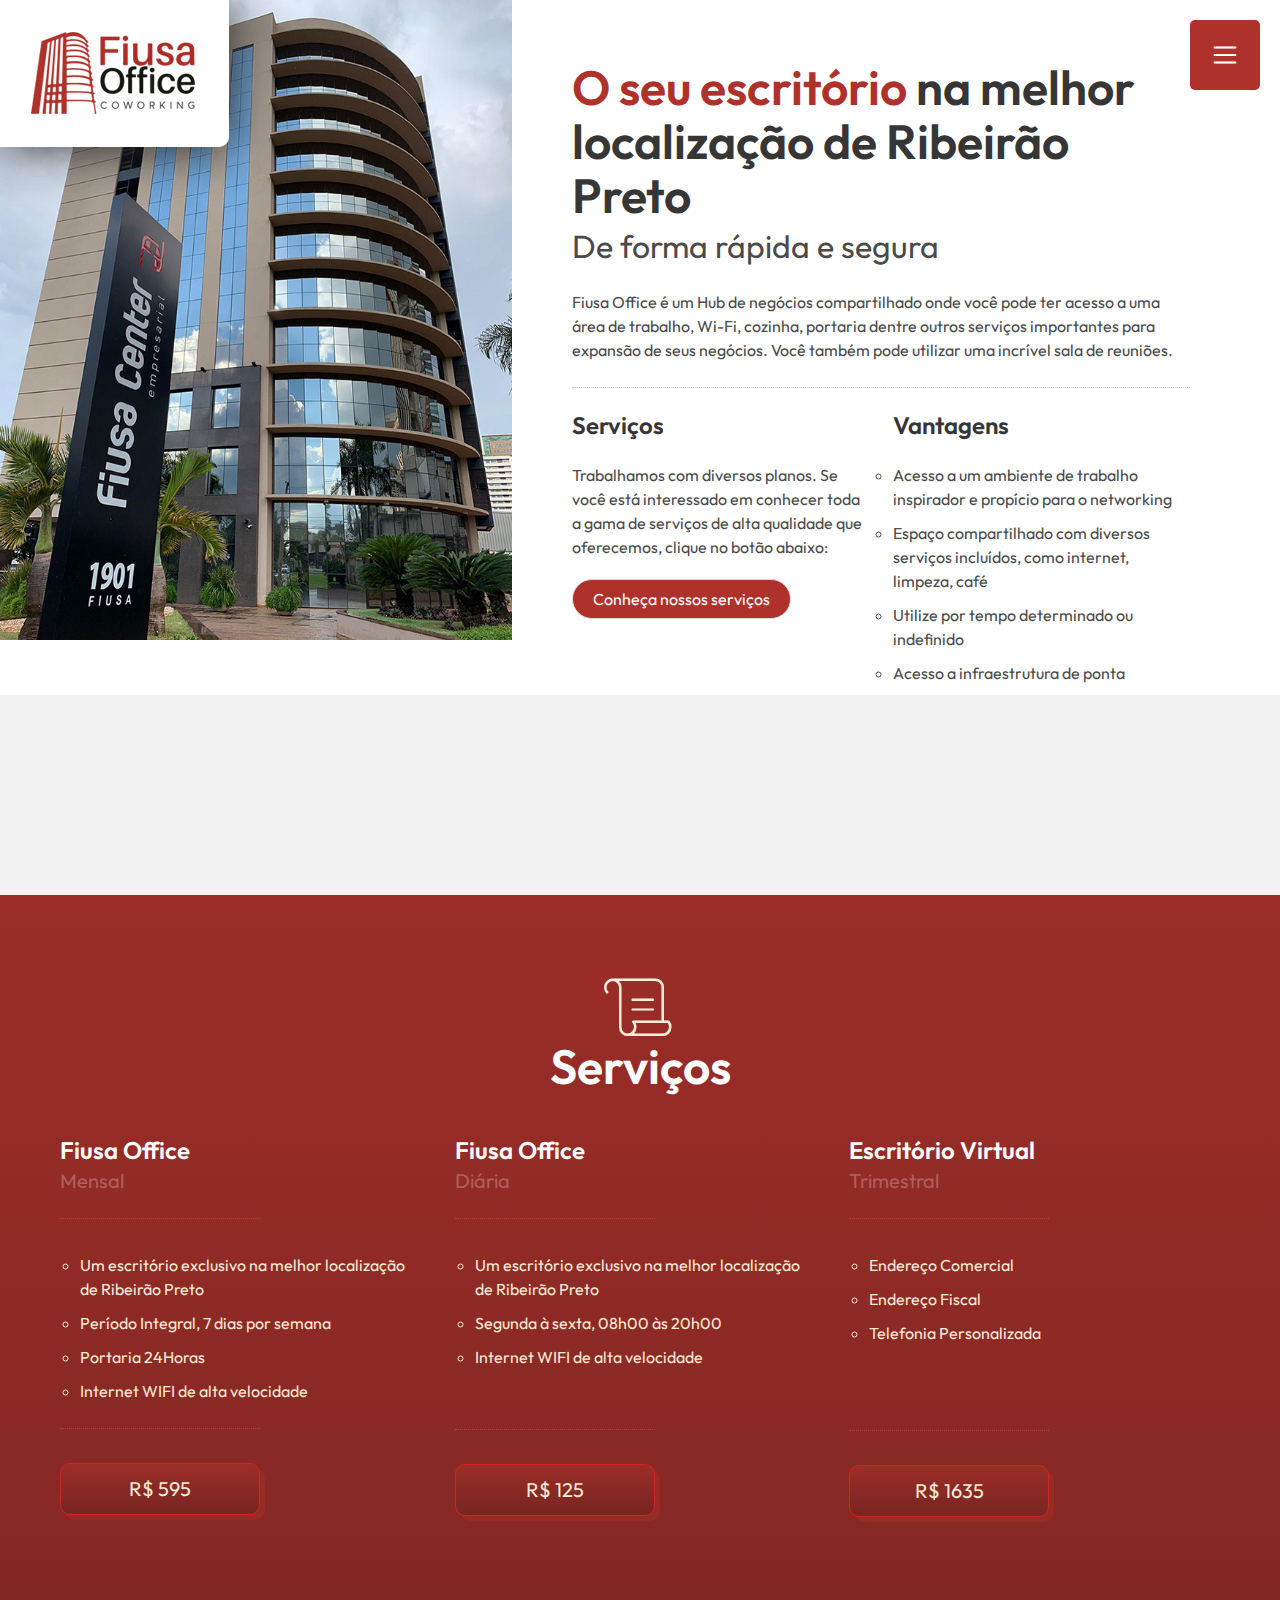
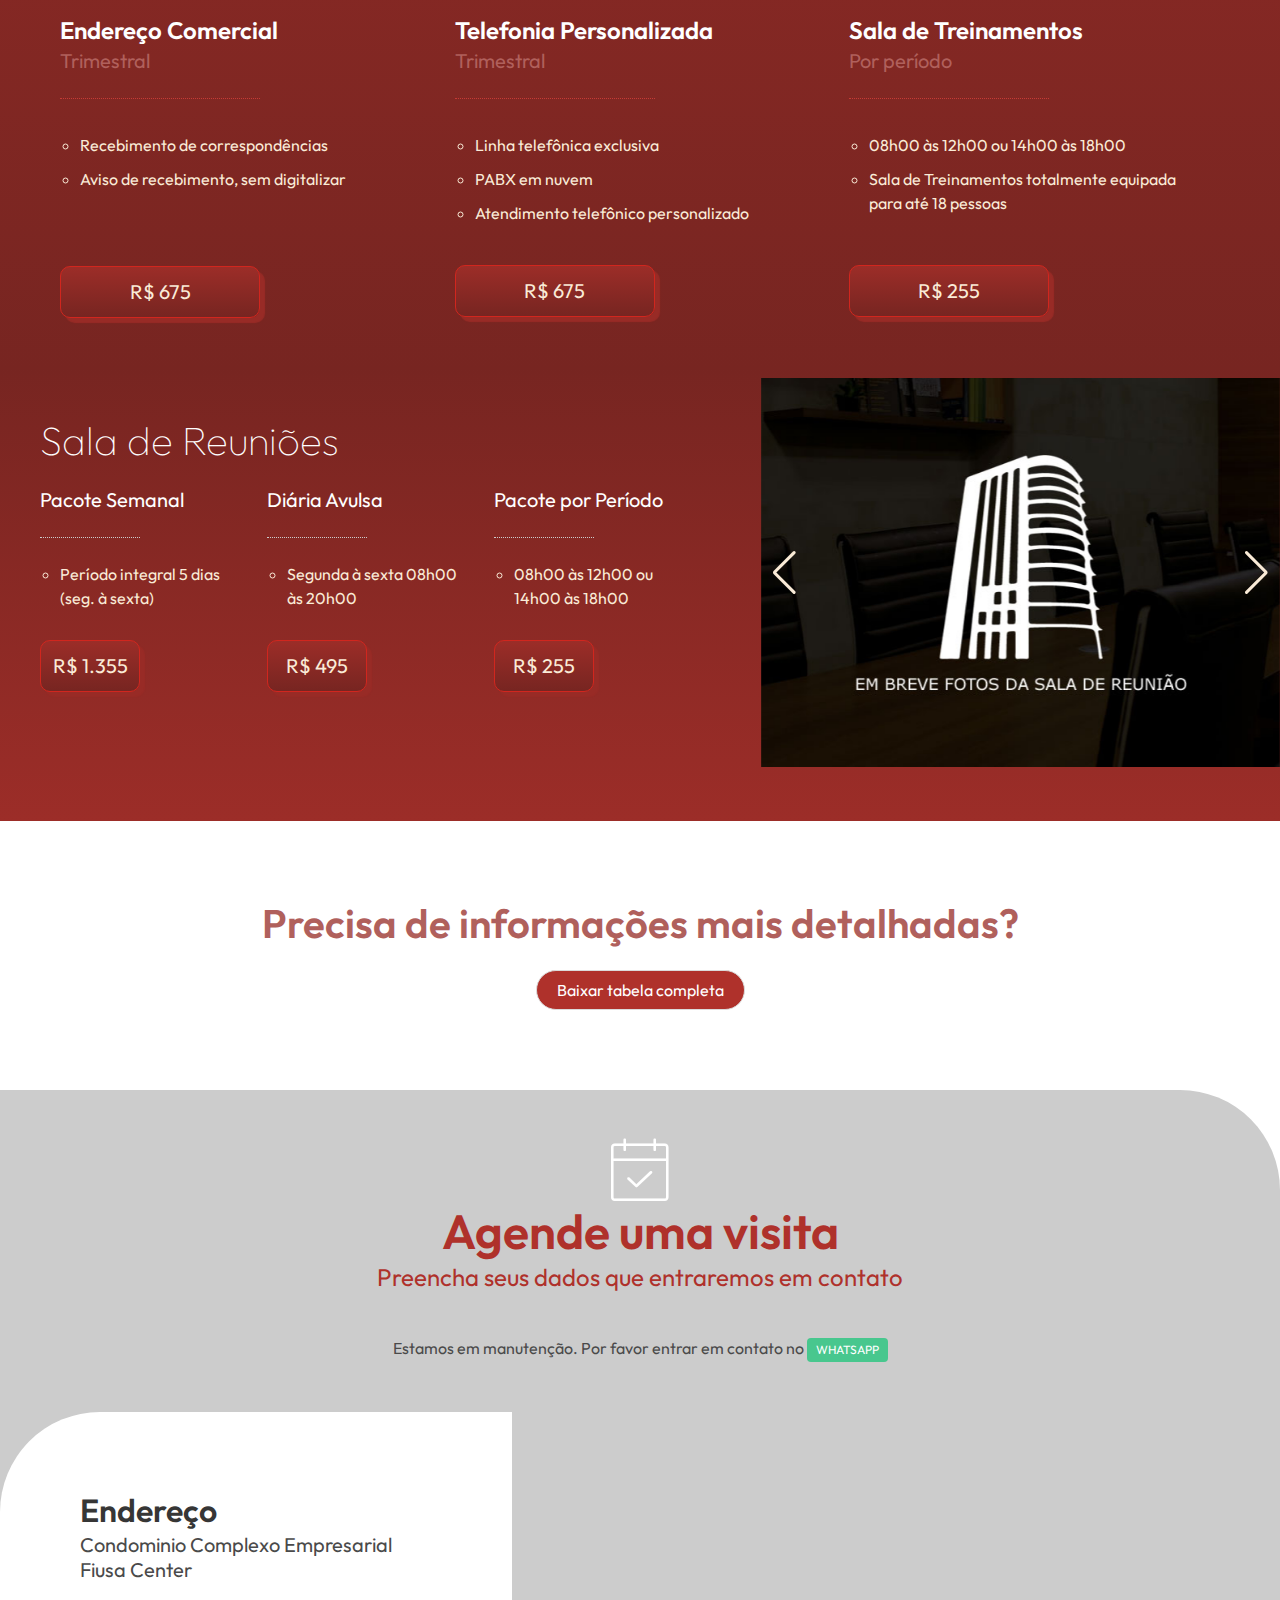
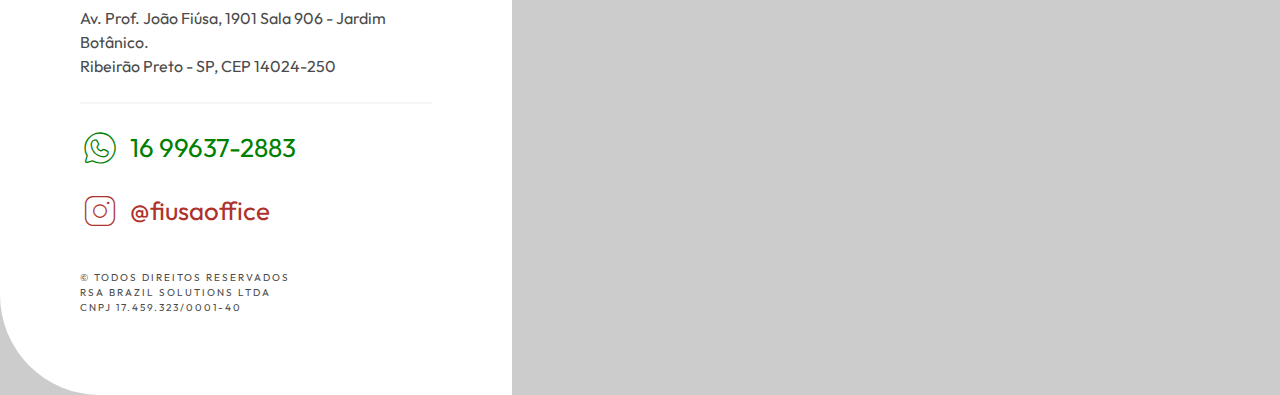
<file: index.html>
<html>
    <head>
        <title>Fiusa Office</title>
        <!-- meta -->
        <meta http-equiv="X-UA-Compatible" content="IE=edge">
        <meta name="viewport" content="width=device-width, initial-scale=1.0, user-scalable=no">
        <meta http-equiv="Content-Type" content="text/html; charset=UTF-8" />
        <link rel="icon" href="content/favicon.png">

        <!-- libraries -->
        <link rel="stylesheet" href="vse/bulma.min.css">
        <link rel="stylesheet" href="vse/icons.css">
        <link rel="stylesheet" href="vse/vse.css">
        <link rel="stylesheet" href="style.css">

        <!-- swiper -->
        <link rel="stylesheet" href="https://cdn.jsdelivr.net/npm/swiper@8/swiper-bundle.min.css"/>
        <script src="https://cdn.jsdelivr.net/npm/swiper@8/swiper-bundle.min.js"></script>

        <script src="vse/engine.js"></script>
    </head>

    <body>
        <!-- navegação -->
        <div add="content/nav.html"></div>

        <!-- cover -->
        <section class="grid-cover" id="inicio">
            <!-- slide -->
            <div class="slideshow-container">
                <div class="mySlides fade">
                    <img src="content/fiusaoffice.jpg">
                </div>

                <div class="mySlides fade">
                    <img src="content/fiusaoffice2.jpg">
                </div>
            </div>
            
            <div add="content/infos.html"></div>
        </section>
        
        <!-- sobre -->
        <section id="sobre"></section>

        <!-- serviços -->
        <section id="servicos">
            <div class="has-text-centered">
                <div class="icon"><i class="ph-scroll-thin"></i></div>
                <h1 class="title is-1 color4">Serviços</h1>
                <div class="clear20x"></div>
            </div>
            <div add="content/servicos-1.html"></div>
            <div class="clear100x"></div>
            <div add="content/servicos-2.html"></div>
        </section>

        <section class="sala-de-reuniao">
            <div class="columns">

                <div class="column">
                    <div class="sala-de-reuniao-head">
                        <h1 class="title is-2 color4 fine">Sala de Reuniões</h1>

                        <div class="columns">
                            <div class="column">
                                <h1 class="subtitle is-5 color4">Pacote Semanal</h1>
                                <hr>
                                <ul>
                                    <li>
                                        Período integral 5 dias (seg. à sexta)
                                    </li>
                                </ul>

                                <div class="clear30x"></div>
                                <div class="valor">R$ 1.355</div>
                            </div>

                            <div class="column">
                                <h1 class="subtitle is-5 color4">Diária Avulsa</h1>
                                <hr>
                                <ul>
                                    <li>
                                        Segunda à sexta 08h00 às 20h00
                                    </li>
                                </ul>

                                <div class="clear30x"></div>
                                <div class="valor">R$ 495</div>
                            </div>

                            <div class="column">
                                <h1 class="subtitle is-5 color4">Pacote por Período</h1>
                                <hr>
                                <ul>
                                    <li>
                                        08h00 às 12h00 ou 14h00 às 18h00
                                    </li>
                                </ul>

                                <div class="clear30x"></div>
                                <div class="valor">R$ 255</div>
                            </div>
                        </div>
                    </div>

                </div>

                <div class="column is-5">
                    <div class="swiper">
                        <div class="swiper-wrapper">
                            <div class="swiper-slide"><img src="content/sala-de-reuniao.jpg"></div>
                            <div class="swiper-slide"><img src="content/sala-de-reuniao.jpg"></div>
                            <div class="swiper-slide"><img src="content/sala-de-reuniao.jpg"></div>
                        </div>

                        <div class="swiper-button-prev"></div>
                        <div class="swiper-button-next"></div>
                    </div>
                </div>
            </div>

            <div class="clear30x"></div>
        </section>
        <section class="release">
            <h1 class="title is-2 color6">Precisa de informações mais detalhadas?</h1>
            <a 
               class="button is-rounded color5-bg color4" 
               href="content/tabela2023.pdf" target="_blank">
                Baixar tabela completa
            </a>
        </section>
        <section id="agendar">
            <div class="has-text-centered">
                <div class="icon">
                    <i class="ph-calendar-check-thin"></i>
                </div>
                <h1 class="title is-1 color5">Agende uma visita</h1>
                <h1 class="subtitle is-4 color5">Preencha seus dados que entraremos em contato</h1>
                <div class="clear20x"></div>

                Estamos em manutenção. Por favor entrar em contato no <a class="tag is-success" href="https://wa.me/5516996372883">WHATSAPP</a>
            </div>

            <div class="clear50x"></div>
        </section>
        <section add="content/gmaps.html" id="endereco"></section>

        <!-- scripts -->
        <script> includeHTML(); </script>
        <script type="text/javascript" src="vse/jquery.min.js"></script>
        <script type="text/javascript" src="vse/vse.js"></script>
        <script type="text/javascript" src="app.js"></script>
        <script type="text/javascript">
            const swiper = new Swiper('.swiper', {
                // Optional parameters
                direction: 'horizontal',
                loop: true,

                // Navigation arrows
                navigation: {
                    nextEl: '.swiper-button-next',
                    prevEl: '.swiper-button-prev',
                },
            });
        </script>
    </body>
</html>
</file>
